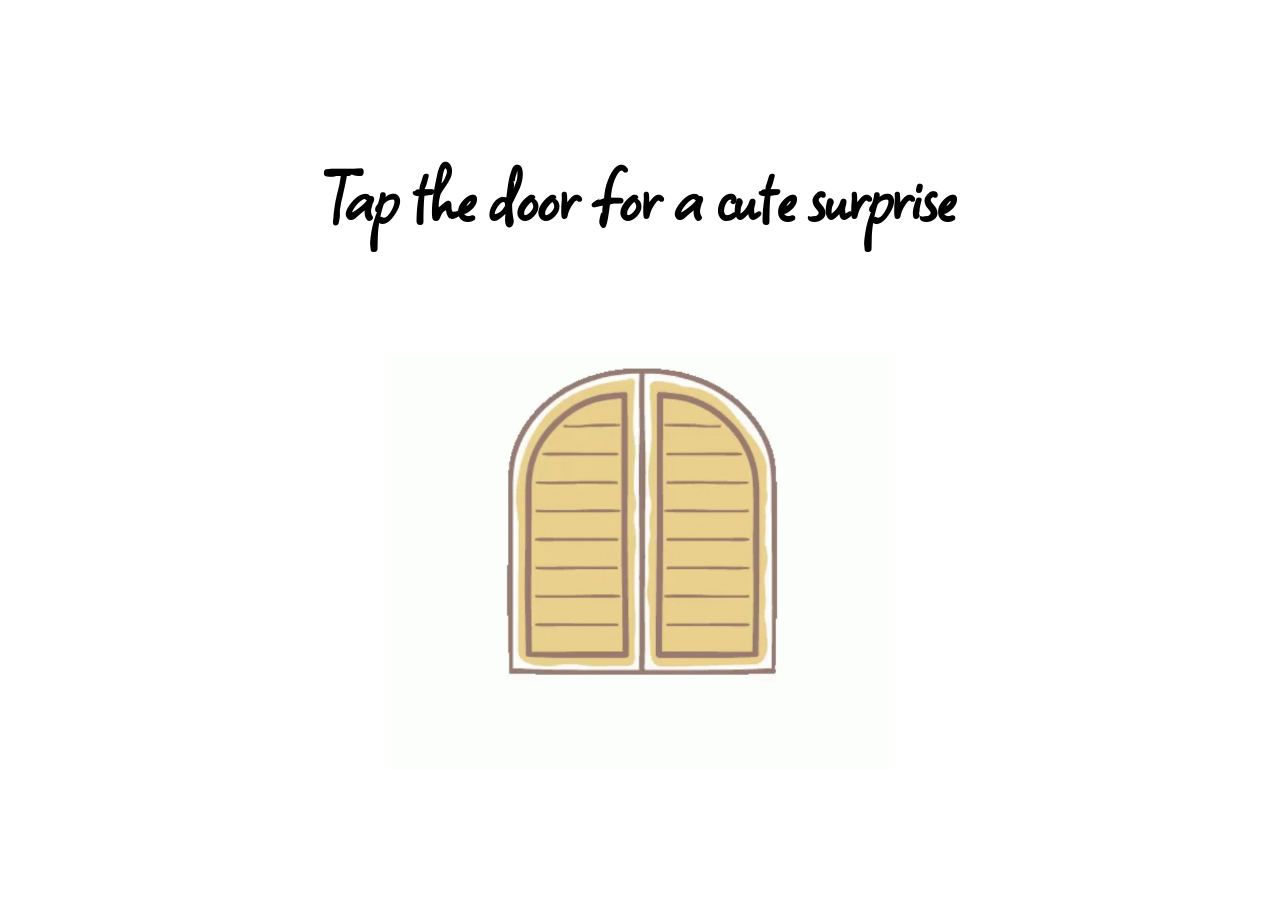
<file: index.html>
<!DOCTYPE html>
<html>
<head>
	<title>peekaboo</title>
	<link rel="preconnect" href="https://fonts.googleapis.com">
	<link rel="preconnect" href="https://fonts.googleapis.com">
<link rel="preconnect" href="https://fonts.gstatic.com" crossorigin>
<link href="https://fonts.googleapis.com/css2?family=Square+Peg&display=swap" rel="stylesheet"><link rel="stylesheet" type="text/css" href="peekaboocss.css">
</head>
<body>
	<h1>Tap the door for a cute surprise</h1>
	<div class="peek">
  <div class="emoji close active"><img src="door.png" width="500px">  </div>
  <div class="emoji open"><img src="peekaboo.gif"></div>

  <script src="peekaboojs.js"></script>
</div>
  </body>
  </html>
</file>
<file: peekaboocss.css>
body{
  display: flex;
  flex-direction:column;
  justify-content: center;
  align-items: center;
  height:100vh;
}
h1{
  font-family: 'Square Peg', cursive;
  font-size: 80px;
}
.peek{
  padding:50px;
}
.emoji{
  cursor: pointer;
  user-select:none;
}

.close{
  display:none;
}
.open{
  display:none;
}
.active{
  display:block;
}
</file>
